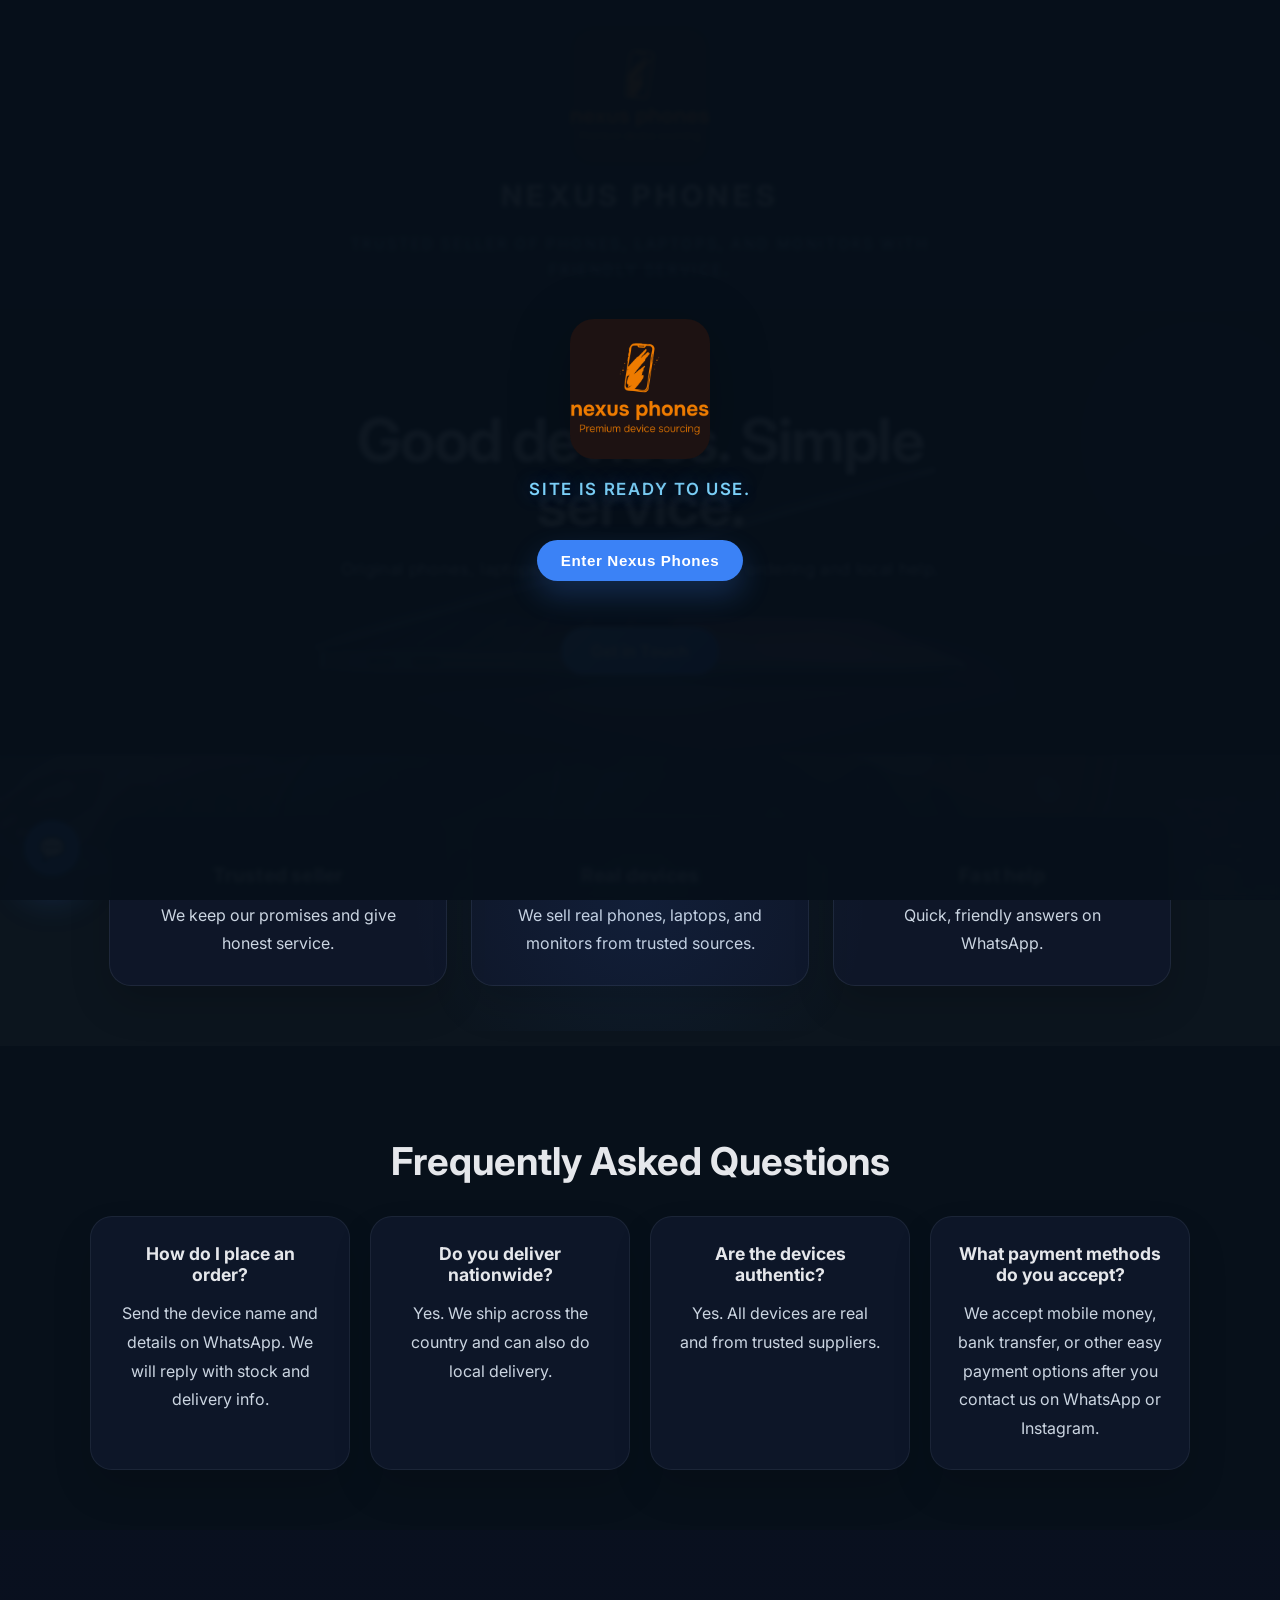
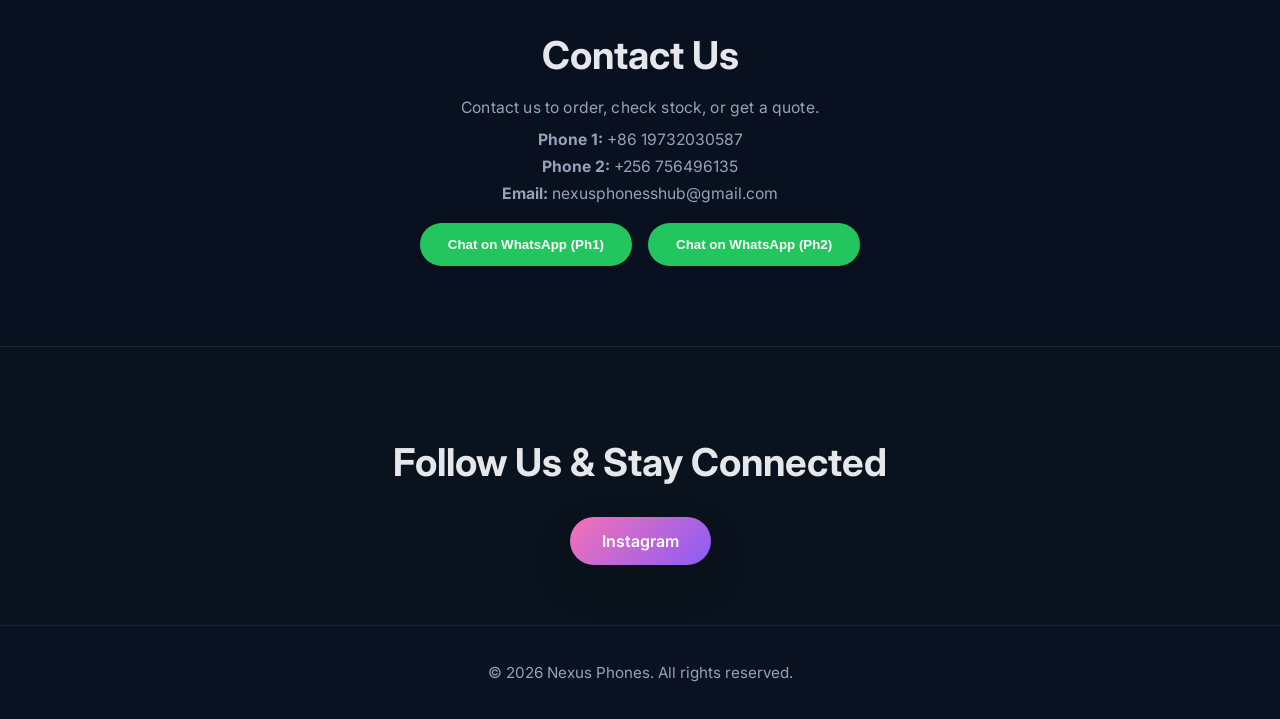
<file: index.html>
<!DOCTYPE html>
<html lang="en">
<head>
  <meta charset="UTF-8">
  <meta name="viewport" content="width=device-width, initial-scale=1.0">
  <title>Nexus Phones</title>
  <link rel="stylesheet" href="index.css">
  <script defer src="https://cdn.vercel-insights.com/v1/script.js"></script>
</head>

<body class="no-scroll">

  <header class="navbar">
    <div class="navbar-content">
      <img src="new-logo.png" alt="Nexus logo" class="site-logo">
      <h1>Nexus Phones</h1>
      <p>Trusted seller of phones, laptops, and monitors with friendly service.</p>
    </div>
  </header>

  <section class="hero">
    <h2>Good devices. Simple service.</h2>
    <p>Original phones, laptops, and monitors with easy ordering and local help.</p>
    <a class="btn" href="#contact">Get in Touch</a>
  </section>

  <section class="card-section">
    <div class="card">
      <h3>Trusted seller</h3>
      <p>We keep our promises and give honest service.</p>
    </div>

    <div class="card">
      <h3>Real devices</h3>
      <p>We sell real phones, laptops, and monitors from trusted sources.</p>
    </div>

    <div class="card">
      <h3>Fast help</h3>
      <p>Quick, friendly answers on WhatsApp.</p>
    </div>
  </section>

  <section class="faq">
    <h2>Frequently Asked Questions</h2>
    <div class="faq-grid">
      <div class="faq-item">
        <h3>How do I place an order?</h3>
        <p>Send the device name and details on WhatsApp. We will reply with stock and delivery info.</p>
      </div>
      <div class="faq-item">
        <h3>Do you deliver nationwide?</h3>
        <p>Yes. We ship across the country and can also do local delivery.</p>
      </div>
      <div class="faq-item">
        <h3>Are the devices authentic?</h3>
        <p>Yes. All devices are real and from trusted suppliers.</p>
      </div>
      <div class="faq-item">
        <h3>What payment methods do you accept?</h3>
        <p>We accept mobile money, bank transfer, or other easy payment options after you contact us on WhatsApp or Instagram.</p>
      </div>
    </div>
  </section>

  <section id="contact" class="contact">
    <h2>Contact Us</h2>
    <p class="contact-copy">Contact us to order, check stock, or get a quote.</p>
    <p><strong>Phone 1:</strong> +86 19732030587</p>
    <p><strong>Phone 2:</strong> +256 756496135</p>
    <p><strong>Email:</strong> nexusphonesshub@gmail.com</p>

    <div class="button-group">
      <button onclick="contactWhatsApp()">Chat on WhatsApp (Ph1)</button>
      <button onclick="contactWhatsApp2()">Chat on WhatsApp (Ph2)</button>
    </div>
  </section>

  <div class="chat-widget" id="chatWidget">
    <button class="chat-toggle" id="chatToggle" onclick="toggleChat()" aria-label="Open chat">💬</button>
    <div class="chat-window" id="chatWindow" aria-hidden="true">
      <div class="chat-header">
        <div>
          <h3>Smart Assistant</h3>
          <p>Ask about stock, price, delivery, or payment.</p>
        </div>
        <button class="close-chat" onclick="toggleChat()" aria-label="Close chat">×</button>
      </div>
      <div class="chat-body" id="chatBody"></div>
      <div class="chat-footer">
        <input id="chatInput" type="text" placeholder="Type your question..." aria-label="Chat input" onkeypress="if(event.key==='Enter') sendChatMessage()">
        <button onclick="sendChatMessage()">Send</button>
      </div>
    </div>
  </div>

  <section class="social-section">
    <h2>Follow Us & Stay Connected</h2>
    <div class="social-buttons">
      <a href="https://instagram.com/nexusphonesshub" target="_blank" class="social-btn instagram" aria-label="Follow us on Instagram">
        <span>Instagram</span>
      </a>
    </div>
  </section>

  <footer>
    <p>© 2026 Nexus Phones. All rights reserved.</p>
  </footer>

  <button id="scrollTopBtn" class="scroll-top" aria-label="Scroll to top">↑</button>
  <div id="loaderOverlay" class="loader-overlay" aria-hidden="true">
    <div class="loader-content">
      <img src="new-logo.png" alt="Nexus logo" class="loader-logo">
      <p id="loaderMessage" class="loader-message">Loading…</p>
      <button id="loaderEnterBtn" class="loader-enter-btn" type="button">Enter Nexus Phones</button>
    </div>
  </div>

  <script src="index.js"></script>
</body>
</html>
</file>
<file: index.css>
@import url('https://fonts.googleapis.com/css2?family=Inter:wght@400;500;600;700&display=swap');

html {
  scroll-behavior: smooth;
}

body {
  margin: 0;
  font-family: 'Inter', system-ui, -apple-system, BlinkMacSystemFont, 'Segoe UI', sans-serif;
  color: #e5e7eb;
  background-color: #07101a;
  background-image:
    linear-gradient(180deg, rgba(7, 16, 26, 0.65) 0%, rgba(15, 23, 42, 0.6) 45%, rgba(11, 20, 35, 0.75) 100%),
    url('intro-1779893023.jpg'),
    radial-gradient(circle at 10% 12%, rgba(59, 130, 246, 0.08), transparent 180px),
    radial-gradient(circle at 85% 10%, rgba(96, 165, 250, 0.08), transparent 220px),
    radial-gradient(circle at 45% 90%, rgba(34, 197, 94, 0.06), transparent 270px);
  background-size: cover;
  background-attachment: fixed;
  background-repeat: no-repeat;
  background-position: center center;
  background-blend-mode: normal;
}

::selection {
  background: rgba(59, 130, 246, 0.25);
  color: #ffffff;
}

body.no-scroll {
  overflow: hidden;
  height: 100%;
}

/* NAVBAR */
.navbar {
  display: flex;
  justify-content: center;
  padding: 26px 20px;
  background: rgba(15, 23, 42, 0.95);
  box-shadow: 0 18px 45px rgba(0, 0, 0, 0.18);
}

.navbar h1,
.navbar p {
  color: #f8fafc;
}

.scroll-top {
  position: fixed;
  right: 22px;
  bottom: 22px;
  width: 48px;
  height: 48px;
  border: none;
  border-radius: 50%;
  background: #3b82f6;
  color: white;
  font-size: 1.4rem;
  line-height: 1;
  cursor: pointer;
  display: inline-flex;
  align-items: center;
  justify-content: center;
  box-shadow: 0 18px 40px rgba(59, 130, 246, 0.25);
  opacity: 0;
  visibility: hidden;
  transition: opacity 0.24s ease, transform 0.24s ease, visibility 0.24s ease;
  z-index: 50;
}

.scroll-top.visible {
  opacity: 1;
  visibility: visible;
  transform: translateY(0);
}

.scroll-top:hover {
  transform: translateY(-2px);
  background: #2563eb;
}

.loader-overlay {
  position: fixed;
  inset: 0;
  background: rgba(7, 16, 26, 0.97);
  backdrop-filter: blur(2px);
  display: flex;
  align-items: center;
  justify-content: center;
  z-index: 9999;
  transition: opacity 0.6s ease;
}

.loader-overlay.loaded {
  opacity: 0;
  pointer-events: none;
}

.loader-content {
  text-align: center;
}

.loader-message {
  margin-top: 20px;
  color: #dbeafe;
  font-size: 1rem;
  letter-spacing: 0.1em;
  max-width: 300px;
  margin-left: auto;
  margin-right: auto;
  text-transform: uppercase;
  font-weight: 600;
  text-shadow: 0 0 18px rgba(59, 130, 246, 0.35);
}

.loader-message.loader-welcome {
  font-size: 1.05rem;
  color: #7dd3fc;
  animation: pulseText 2s ease-in-out infinite alternate;
}

.loader-enter-btn {
  margin-top: 24px;
  padding: 12px 24px;
  background: #3b82f6;
  color: white;
  border: none;
  border-radius: 999px;
  font-size: 0.95rem;
  font-weight: 700;
  letter-spacing: 0.04em;
  cursor: pointer;
  box-shadow: 0 14px 30px rgba(59, 130, 246, 0.24);
  transition: transform 0.2s ease, background 0.2s ease, box-shadow 0.2s ease;
}

.loader-enter-btn:hover {
  background: #2563eb;
  transform: translateY(-2px);
  box-shadow: 0 18px 34px rgba(59, 130, 246, 0.3);
}

@keyframes pulseText {
  from {
    text-shadow: 0 0 16px rgba(59, 130, 246, 0.45);
  }
  to {
    text-shadow: 0 0 30px rgba(96, 165, 250, 0.75);
  }
}

.loader-logo {
  width: 140px;
  max-width: 100%;
  height: auto;
  display: block;
  margin: 0 auto;
  border-radius: 24px;
  filter: drop-shadow(0 12px 30px rgba(0, 0, 0, 0.2));
}

.navbar-content {
  display: flex;
  flex-direction: column;
  align-items: center;
  text-align: center;
  gap: 12px;
  max-width: 1100px;
  width: 100%;
}

.site-logo {
  display: block;
  width: 100%;
  max-width: 140px;
  height: auto;
  border-radius: 24px;
  object-fit: contain;
  box-shadow: 0 14px 34px rgba(0, 0, 0, 0.18);
}

.navbar h1 {
  margin: 0;
  font-size: 1.8rem;
  letter-spacing: 0.16em;
  text-transform: uppercase;
}

.navbar p {
  margin: 6px 0 0;
  max-width: 620px;
  color: #93c5fd;
  font-size: 0.9rem;
  letter-spacing: 0.18em;
  text-transform: uppercase;
  line-height: 1.8;
}

/* HERO */
.hero {
  position: relative;
  text-align: center;
  padding: 100px 20px 80px;
  background-image: linear-gradient(rgba(7, 16, 26, 0.5), rgba(7, 16, 26, 0.5)), url('macbook-air-2020-apple-event-black-background-3840x2160-3304.jpg'), radial-gradient(circle at top, rgba(59, 130, 246, 0.14), transparent 45%), linear-gradient(135deg, #1e3a8a, #0f172a);
  background-size: cover;
  background-position: center 20%;
  overflow: hidden;
  background-blend-mode: normal;
}

.hero::before {
  content: '';
  position: absolute;
  top: -18%;
  right: -10%;
  width: 420px;
  height: 420px;
  background: radial-gradient(circle, rgba(96, 165, 250, 0.28), transparent 55%);
  filter: blur(72px);
  pointer-events: none;
}

.hero h2,
.hero p {
  color: #f8fafc;
  text-shadow: 0 18px 36px rgba(0, 0, 0, 0.45);
}

.hero::after {
  content: '';
  position: absolute;
  bottom: -20%;
  left: -8%;
  width: 520px;
  height: 520px;
  background: radial-gradient(circle, rgba(34, 197, 94, 0.14), transparent 45%);
  filter: blur(84px);
  pointer-events: none;
}

.hero h2 {
  font-size: clamp(2.8rem, 5vw, 3.8rem);
  max-width: 720px;
  margin: 0 auto 18px;
  line-height: 1.05;
  letter-spacing: -0.03em;
  color: #f8fafc;
  text-shadow: 0 22px 48px rgba(0, 0, 0, 0.55);
}

.hero p {
  max-width: 620px;
  margin: 0 auto 28px;
  color: #f1f5f9;
  font-size: 1.05rem;
  line-height: 1.75;
  letter-spacing: 0.02em;
  text-align: center;
  text-shadow: 0 16px 40px rgba(0, 0, 0, 0.35);
}

.contact-copy {
  max-width: 620px;
  margin: 0 auto 20px;
  color: #dbeafe;
  font-size: 1rem;
  line-height: 1.8;
  letter-spacing: 0.01em;
}

.btn {
  display: inline-block;
  margin-top: 15px;
  padding: 14px 30px;
  background: linear-gradient(135deg, #60a5fa, #2563eb);
  color: white;
  text-decoration: none;
  border-radius: 999px;
  font-weight: 600;
  box-shadow: 0 20px 48px rgba(59, 130, 246, 0.28);
  transition: transform 0.2s ease, background 0.2s ease, box-shadow 0.2s ease;
}

.btn:hover {
  background: #2563eb;
  transform: translateY(-2px);
  box-shadow: 0 22px 45px rgba(59, 130, 246, 0.22);
}

/* CARDS */
.card-section {
  position: relative;
  display: flex;
  justify-content: center;
  gap: 24px;
  padding: 60px 20px;
  flex-wrap: wrap;
  background: rgba(255, 255, 255, 0.02);
}

.card-section::before {
  content: '';
  position: absolute;
  top: 16px;
  left: 50%;
  transform: translateX(-50%);
  width: min(720px, 90%);
  height: 260px;
  background: radial-gradient(circle, rgba(59, 130, 246, 0.08), transparent 60%);
  pointer-events: none;
}

.card {
  background: rgba(15, 23, 42, 0.9);
  padding: 28px;
  width: 280px;
  border-radius: 22px;
  text-align: center;
  transition: transform 0.3s ease, background 0.3s ease;
  border: 1px solid rgba(148, 163, 184, 0.12);
  box-shadow: 0 18px 40px rgba(0, 0, 0, 0.16);
}

.card:hover {
  transform: translateY(-8px);
  background: rgba(31, 41, 55, 0.94);
}

.card h3 {
  margin-bottom: 14px;
  font-size: 1.2rem;
  letter-spacing: 0.01em;
}

.card p {
  margin: 0;
  color: #cbd5e1;
  line-height: 1.75;
}

/* FAQ */
.faq {
  padding: 60px 20px;
  text-align: center;
}

.faq h2 {
  font-size: clamp(2.2rem, 3vw, 2.8rem);
  margin-bottom: 32px;
}

.faq-grid {
  display: grid;
  grid-template-columns: repeat(auto-fit, minmax(240px, 1fr));
  gap: 20px;
  max-width: 1100px;
  margin: 0 auto;
}

.faq-item {
  background: rgba(15, 23, 42, 0.93);
  padding: 26px;
  border-radius: 22px;
  border: 1px solid rgba(148, 163, 184, 0.1);
  box-shadow: 0 20px 40px rgba(0, 0, 0, 0.12);
  transition: transform 0.3s ease, background 0.3s ease;
}

.faq-item:hover {
  transform: translateY(-8px);
  background: rgba(31, 41, 55, 0.94);
}

.faq-item h3 {
  margin-top: 0;
  margin-bottom: 14px;
  font-size: 1.1rem;
}

.faq-item p {
  margin: 0;
  color: #cbd5e1;
  line-height: 1.8;
}

/* CONTACT */
.contact {
  text-align: center;
  padding: 70px 22px 80px;
  background: linear-gradient(rgba(9, 16, 31, 0.94), rgba(9, 16, 31, 0.94));
}

.contact h2 {
  font-size: clamp(2.2rem, 3vw, 2.8rem);
  margin-bottom: 16px;
}

.contact-copy {
  max-width: 620px;
  margin: 0 auto 20px;
  color: #cbd5e1;
  font-size: 1rem;
  line-height: 1.8;
}

.contact p {
  margin: 8px auto;
  max-width: 540px;
  color: #94a3b8;
  font-size: 0.98rem;
}

button,
.chat-toggle,
.chat-footer button,
.button-group button {
  padding: 14px 28px;
  background: #22c55e;
  border: none;
  color: white;
  border-radius: 999px;
  cursor: pointer;
  font-weight: 600;
  transition: transform 0.2s ease, background 0.2s ease;
}

button:hover,
.chat-toggle:hover,
.chat-footer button:hover,
.button-group button:hover {
  background: #16a34a;
  transform: translateY(-2px);
}

.button-group {
  display: flex;
  gap: 16px;
  justify-content: center;
  flex-wrap: wrap;
  margin-top: 20px;
}

.button-group button {
  margin: 0;
}

/* CHAT WIDGET */
.chat-widget {
  position: fixed;
  left: 24px;
  bottom: 24px;
  z-index: 30;
  display: flex;
  flex-direction: column;
  align-items: flex-start;
  gap: 14px;
}

.chat-toggle {
  width: 56px;
  height: 56px;
  min-width: 56px;
  padding: 0;
  display: inline-flex;
  align-items: center;
  justify-content: center;
  background: #3b82f6;
  color: white;
  font-size: 1.4rem;
  border-radius: 50%;
  box-shadow: 0 18px 40px rgba(59, 130, 246, 0.28);
  transition: transform 0.2s ease, background 0.2s ease, box-shadow 0.2s ease;
}

.chat-window {
  width: min(380px, calc(100vw - 32px));
  max-height: 560px;
  background: rgba(15, 23, 42, 0.98);
  border: 1px solid rgba(148, 163, 184, 0.18);
  border-radius: 24px;
  overflow: hidden;
  box-shadow: 0 30px 80px rgba(0, 0, 0, 0.28);
  display: none;
  flex-direction: column;
}

.chat-window.open {
  display: flex;
}

.chat-header {
  display: flex;
  justify-content: space-between;
  align-items: center;
  gap: 16px;
  padding: 18px 20px;
  background: rgba(15, 23, 42, 1);
  border-bottom: 1px solid rgba(148, 163, 184, 0.15);
}

.chat-header h3 {
  margin: 0;
  font-size: 1rem;
}

.chat-header p {
  margin: 4px 0 0;
  font-size: 0.88rem;
  color: #94a3b8;
}

.close-chat {
  background: transparent;
  border: none;
  color: #e2e8f0;
  font-size: 1.5rem;
  line-height: 1;
  padding: 4px 8px;
  cursor: pointer;
}

.chat-body {
  flex: 1;
  overflow-y: auto;
  padding: 18px 20px;
  display: flex;
  flex-direction: column;
  gap: 14px;
}

.chat-message {
  max-width: 100%;
  padding: 14px 16px;
  border-radius: 18px;
  line-height: 1.6;
  font-size: 0.95rem;
}

.chat-message.user {
  align-self: flex-end;
  background: #22c55e;
  color: white;
  border-bottom-right-radius: 6px;
}

.chat-message.bot {
  align-self: flex-start;
  background: rgba(255, 255, 255, 0.08);
  color: #e2e8f0;
  border-bottom-left-radius: 6px;
}

.chat-footer {
  display: flex;
  gap: 10px;
  padding: 18px 20px 20px;
  background: rgba(15, 23, 42, 0.98);
  border-top: 1px solid rgba(148, 163, 184, 0.12);
}

.chat-footer input {
  flex: 1;
  min-width: 0;
  padding: 14px 16px;
  border-radius: 999px;
  border: 1px solid rgba(148, 163, 184, 0.2);
  background: rgba(255, 255, 255, 0.05);
  color: #e5e7eb;
}

.chat-footer input:focus {
  outline: none;
  border-color: #3b82f6;
}

.chat-footer button {
  white-space: nowrap;
}

/* SOCIAL SECTION */
.social-section {
  padding: 60px 20px;
  text-align: center;
  background: rgba(255, 255, 255, 0.01);
  border-top: 1px solid rgba(148, 163, 184, 0.12);
}

.social-section h2 {
  font-size: clamp(1.8rem, 3vw, 2.4rem);
  margin-bottom: 32px;
}

.social-buttons {
  display: flex;
  justify-content: center;
  gap: 18px;
  flex-wrap: wrap;
}

.social-btn {
  display: inline-flex;
  align-items: center;
  justify-content: center;
  padding: 14px 32px;
  border-radius: 999px;
  font-weight: 600;
  text-decoration: none;
  transition: transform 0.2s ease, background 0.2s ease, box-shadow 0.2s ease;
  box-shadow: 0 18px 40px rgba(0, 0, 0, 0.2);
}

.social-btn span {
  white-space: nowrap;
}

.social-btn.whatsapp {
  background: #22c55e;
  color: white;
}

.social-btn.whatsapp:hover {
  background: #16a34a;
  transform: translateY(-3px);
  box-shadow: 0 22px 48px rgba(34, 197, 94, 0.3);
}

.social-btn.instagram {
  background: linear-gradient(135deg, #f472b6, #8b5cf6);
  color: white;
}

.social-btn.instagram:hover {
  transform: translateY(-3px);
  box-shadow: 0 22px 48px rgba(168, 85, 247, 0.3);
}

/* FOOTER */
footer {
  text-align: center;
  padding: 22px 20px;
  background: rgba(11, 18, 32, 0.98);
  font-size: 0.95rem;
  color: #94a3b8;
  border-top: 1px solid rgba(148, 163, 184, 0.12);
}
</file>
